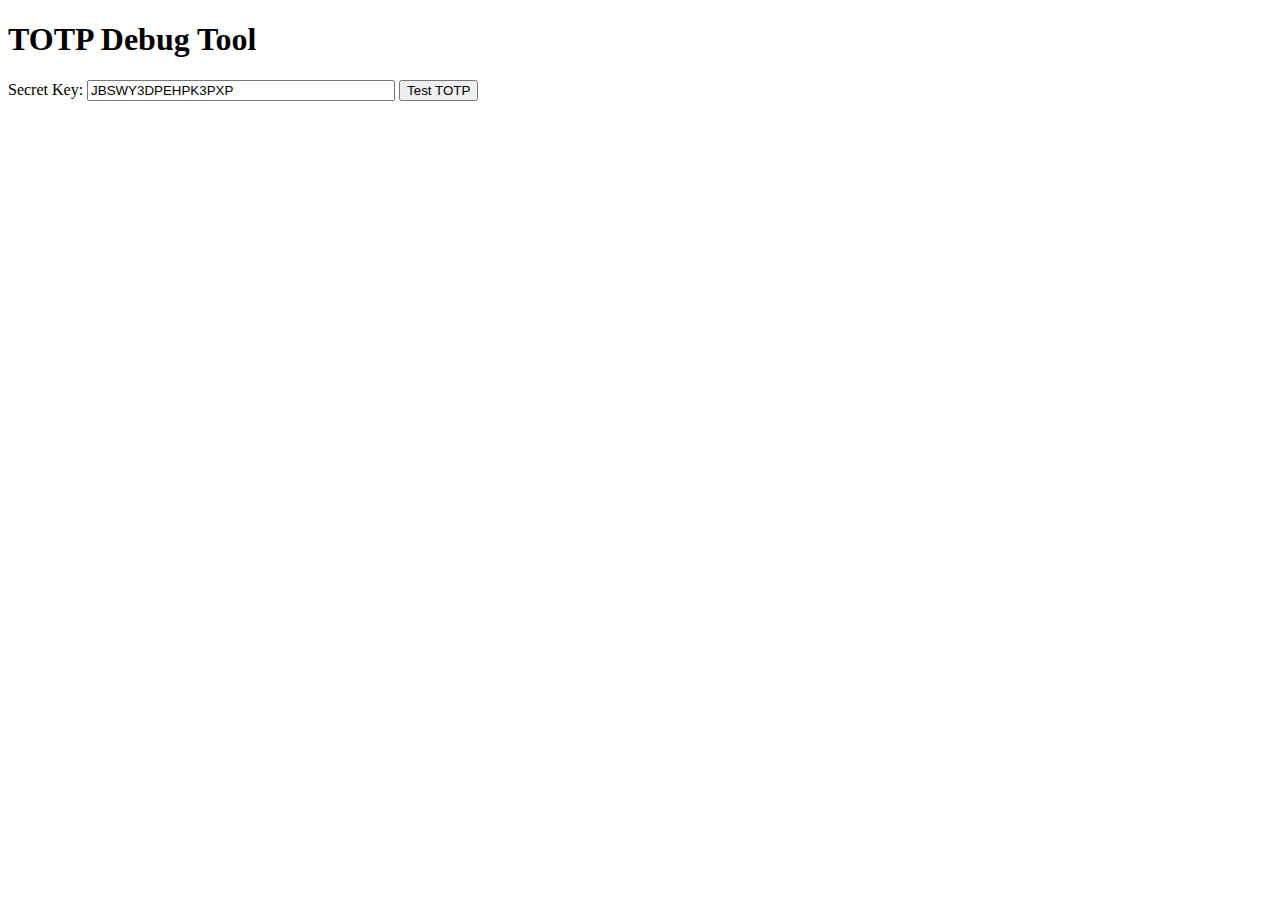
<file: debug-totp.html>
<!DOCTYPE html>
<html lang="en">
<head>
    <meta charset="UTF-8">
    <meta name="viewport" content="width=device-width, initial-scale=1.0">
    <title>TOTP Debug</title>
</head>
<body>
    <h1>TOTP Debug Tool</h1>
    
    <div>
        <label>Secret Key:</label>
        <input type="text" id="secretInput" placeholder="Enter Base32 secret" style="width: 300px;">
        <button onclick="testTOTP()">Test TOTP</button>
    </div>
    
    <div id="results" style="margin-top: 20px; font-family: monospace;"></div>
    
    <script src="js/totp.js"></script>
    <script>
        function testTOTP() {
            const secret = document.getElementById('secretInput').value.trim().toUpperCase();
            if (!secret) {
                alert('Please enter a secret key');
                return;
            }
            
            const generator = new TOTPGenerator();
            const now = Math.floor(Date.now() / 1000);
            
            // Test with current time and a few time steps
            const results = [];
            
            for (let i = -2; i <= 2; i++) {
                const testTime = now + (i * 30);
                const code = generator.generate(secret, testTime);
                const timeCounter = Math.floor(testTime / 30);
                const date = new Date(testTime * 1000);
                
                results.push({
                    offset: i,
                    time: testTime,
                    timeCounter,
                    date: date.toLocaleString(),
                    code
                });
            }
            
            // Current time details
            const currentCode = generator.generate(secret);
            const timeLeft = generator.getRemainingSeconds();
            
            let html = `
                <h3>Current TOTP Code</h3>
                <div style="font-size: 24px; color: blue; margin: 10px 0;">
                    ${currentCode}
                </div>
                <div>Time remaining: ${timeLeft} seconds</div>
                <div>Unix timestamp: ${now}</div>
                <div>Time counter (T): ${Math.floor(now / 30)}</div>
                
                <h3>TOTP Codes for Different Time Windows</h3>
                <table border="1" style="border-collapse: collapse; margin-top: 10px;">
                    <tr>
                        <th>Offset</th>
                        <th>Time</th>
                        <th>Time Counter (T)</th>
                        <th>Date/Time</th>
                        <th>TOTP Code</th>
                    </tr>
            `;
            
            results.forEach(r => {
                const isCurrent = r.offset === 0;
                html += `
                    <tr style="${isCurrent ? 'background-color: yellow;' : ''}">
                        <td>${r.offset}</td>
                        <td>${r.time}</td>
                        <td>${r.timeCounter}</td>
                        <td>${r.date}</td>
                        <td><strong>${r.code}</strong></td>
                    </tr>
                `;
            });
            
            html += `
                </table>
                
                <h3>Debug Information</h3>
                <div>Secret (cleaned): ${secret}</div>
                <div>Secret length: ${secret.length}</div>
                <div>Base32 validation: ${generator.validateSecret(secret) ? 'Valid' : 'Invalid'}</div>
            `;
            
            // Test with known test vectors
            html += `
                <h3>RFC Test Vector Validation</h3>
            `;
            
            // Known test cases from RFC 6238
            const testCases = [
                { secret: 'GEZDGNBVGY3TQOJQGEZDGNBVGY3TQOJQ', time: 1111111109, expected: '081804' },
                { secret: 'GEZDGNBVGY3TQOJQGEZDGNBVGY3TQOJQ', time: 1234567890, expected: '005924' },
                { secret: 'GEZDGNBVGY3TQOJQGEZDGNBVGY3TQOJQ', time: 2000000000, expected: '279037' }
            ];
            
            testCases.forEach(test => {
                const result = generator.generate(test.secret, test.time);
                const match = result === test.expected;
                html += `
                    <div style="color: ${match ? 'green' : 'red'};">
                        Time: ${test.time} | Expected: ${test.expected} | Got: ${result} ${match ? '✓' : '✗'}
                    </div>
                `;
            });
            
            document.getElementById('results').innerHTML = html;
        }
        
        // Auto-test with a sample secret
        document.getElementById('secretInput').value = 'JBSWY3DPEHPK3PXP'; // "Hello" in Base32
        
        // Update every second to show real-time changes
        setInterval(() => {
            const input = document.getElementById('secretInput').value;
            if (input) {
                testTOTP();
            }
        }, 1000);
    </script>
</body>
</html>
</file>
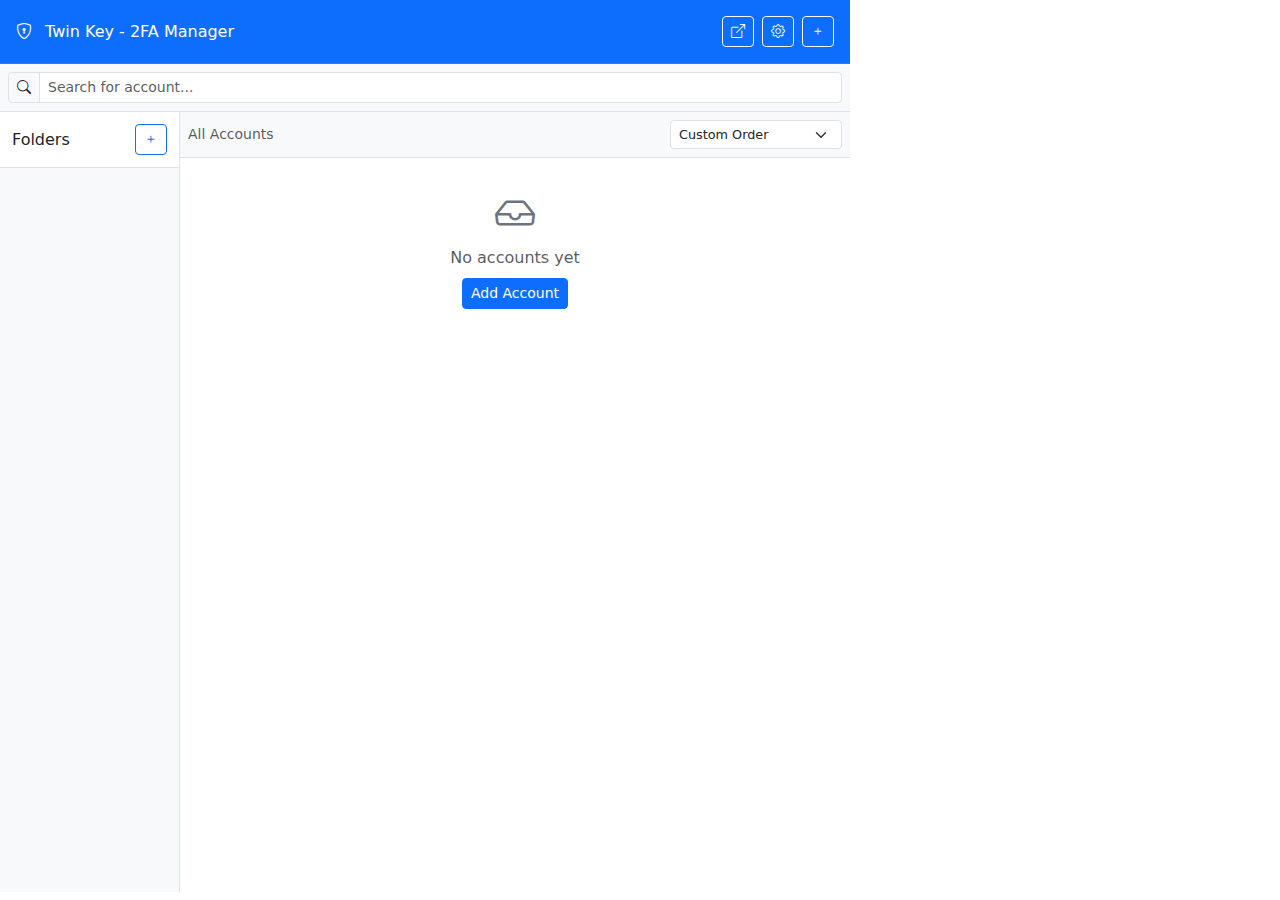
<file: popup.html>
<!DOCTYPE html>
<html lang="en" dir="ltr">
<head>
    <meta charset="UTF-8">
    <meta name="viewport" content="width=600, initial-scale=1.0">
    <title data-i18n="extension_title">Twin Key - Chrome Extension</title>
    
    <!-- Bootstrap CSS -->
    <link href="https://cdn.jsdelivr.net/npm/bootstrap@5.3.0/dist/css/bootstrap.min.css" rel="stylesheet">
    <!-- Bootstrap Icons -->
    <link rel="stylesheet" href="https://cdn.jsdelivr.net/npm/bootstrap-icons@1.11.0/font/bootstrap-icons.css">
    <!-- Custom CSS -->
    <link rel="stylesheet" href="css/popup.css">
</head>
<body>
    <!-- Header -->
    <div class="header bg-primary text-white p-3">
        <div class="d-flex justify-content-between align-items-center">
            <h6 class="mb-0">
                <i class="bi bi-shield-lock me-2"></i>
                <span data-i18n="app_title">Twin Key</span>
            </h6>
            <div class="d-flex gap-2">
                <button type="button" class="btn btn-outline-light btn-sm" id="openInTabBtn" title="Open in new tab">
                    <i class="bi bi-box-arrow-up-right"></i>
                </button>
                <button type="button" class="btn btn-outline-light btn-sm" id="settingsBtn" data-bs-toggle="modal" data-bs-target="#settingsModal">
                    <i class="bi bi-gear"></i>
                </button>
                <button type="button" class="btn btn-outline-light btn-sm" id="addAccountBtn">
                    <i class="bi bi-plus"></i>
                </button>
            </div>
        </div>
    </div>

    <!-- Search Bar -->
    <div class="search-bar p-2 bg-light">
        <div class="input-group input-group-sm">
            <span class="input-group-text">
                <i class="bi bi-search"></i>
            </span>
            <input type="text" class="form-control" id="searchInput" data-i18n="search_placeholder" placeholder="Search...">
        </div>
    </div>

    <!-- Main Content Area -->
    <div class="main-content d-flex">
        <!-- Folders Sidebar -->
        <div class="folders-sidebar" id="foldersSidebar">
            <div class="folders-header">
                <div class="d-flex justify-content-between align-items-center">
                    <h6 class="mb-0">Folders</h6>
                    <button class="btn btn-sm btn-outline-primary" id="addFolderBtn" title="Add Folder">
                        <i class="bi bi-plus"></i>
                    </button>
                </div>
            </div>
            <div class="folders-list" id="foldersList">
                <!-- Folders will be populated here -->
            </div>
        </div>

        <!-- Accounts Container -->
        <div class="accounts-section flex-fill">
            <!-- Sort Options -->
            <div class="sort-bar p-2 bg-light border-bottom">
                <div class="d-flex justify-content-between align-items-center">
                    <small class="text-muted" id="currentFolderName">All Accounts</small>
                    <div class="sort-options">
                        <select class="form-select form-select-sm" id="sortSelect" style="width: auto;">
                            <option value="custom">Custom Order</option>
                            <option value="name">Sort by Name</option>
                            <option value="service">Sort by Service</option>
                            <option value="created">Sort by Date Added</option>
                            <option value="lastUsed">Sort by Last Used</option>
                        </select>
                    </div>
                </div>
            </div>
            
            <div class="accounts-container" id="accountsContainer">
                <div class="text-center text-muted py-4" id="emptyState">
                    <i class="bi bi-inbox display-6"></i>
                    <p class="mt-2 mb-0" data-i18n="no_accounts">No accounts</p>
                    <button type="button" class="btn btn-primary btn-sm mt-2" id="addFirstAccountBtn" data-i18n="add_account">
                        Add Account
                    </button>
                </div>
            </div>
        </div>
    </div>

    <!-- Add Account Form -->
    <div class="add-account-form d-none" id="addAccountForm">
        <div class="form-header bg-light p-2 border-bottom">
            <div class="d-flex justify-content-between align-items-center">
                <h6 class="mb-0" data-i18n="add_account">Add Account</h6>
                <button type="button" class="btn btn-sm" id="closeFormBtn">
                    <i class="bi bi-x-lg"></i>
                </button>
            </div>
        </div>
        <form class="p-3" id="accountForm">
            <div class="mb-2">
                <label for="accountName" class="form-label form-label-sm" data-i18n="account_name">Account Name</label>
                <input type="text" class="form-control form-control-sm" id="accountName" required>
            </div>
            <div class="mb-2">
                <label for="serviceName" class="form-label form-label-sm" data-i18n="service_type">Service Type</label>
                <select class="form-select form-select-sm" id="serviceName" required>
                    <option value="" data-i18n="choose_service">Choose Service</option>
                    <option value="Google">Google</option>
                    <option value="Microsoft">Microsoft</option>
                    <option value="GitHub">GitHub</option>
                    <option value="Facebook">Facebook</option>
                    <option value="Twitter">Twitter</option>
                    <option value="Discord">Discord</option>
                    <option value="Amazon">Amazon</option>
                    <option value="Other">Other</option>
                </select>
            </div>
            <div class="mb-2">
                <label for="accountEmail" class="form-label form-label-sm" data-i18n="email">Email</label>
                <input type="email" class="form-control form-control-sm" id="accountEmail" required>
            </div>
            <div class="mb-2">
                <label for="accountFolder" class="form-label form-label-sm">Folder</label>
                <select class="form-select form-select-sm" id="accountFolder">
                    <option value="uncategorized">Uncategorized</option>
                </select>
            </div>
            <div class="mb-3">
                <label for="secretKey" class="form-label form-label-sm" data-i18n="secret_key">Secret Key</label>
                <input type="text" class="form-control form-control-sm" id="secretKey" required>
                <div class="form-text text-xs" data-i18n="secret_key_help">32-character Base32</div>
            </div>
            <div class="d-flex gap-2">
                <button type="submit" class="btn btn-primary btn-sm flex-fill" data-i18n="add">Add</button>
                <button type="button" class="btn btn-secondary btn-sm flex-fill" id="cancelFormBtn" data-i18n="cancel">Cancel</button>
            </div>
        </form>
    </div>

    <!-- Edit Account Form -->
    <div class="add-account-form d-none" id="editAccountForm">
        <div class="form-header bg-light p-2 border-bottom">
            <div class="d-flex justify-content-between align-items-center">
                <h6 class="mb-0">Edit Account</h6>
                <button type="button" class="btn btn-sm" id="closeEditFormBtn">
                    <i class="bi bi-x-lg"></i>
                </button>
            </div>
        </div>
        <form class="p-3" id="editAccountFormEl">
            <div class="mb-2">
                <label for="editAccountName" class="form-label form-label-sm">Account Name</label>
                <input type="text" class="form-control form-control-sm" id="editAccountName" required>
            </div>
            <div class="mb-2">
                <label for="editServiceName" class="form-label form-label-sm">Service Type</label>
                <select class="form-select form-select-sm" id="editServiceName" required>
                    <option value="">Choose Service</option>
                    <option value="Google">Google</option>
                    <option value="Microsoft">Microsoft</option>
                    <option value="GitHub">GitHub</option>
                    <option value="Facebook">Facebook</option>
                    <option value="Twitter">Twitter</option>
                    <option value="Discord">Discord</option>
                    <option value="Amazon">Amazon</option>
                    <option value="Other">Other</option>
                </select>
            </div>
            <div class="mb-2">
                <label for="editAccountEmail" class="form-label form-label-sm">Email</label>
                <input type="email" class="form-control form-control-sm" id="editAccountEmail" required>
            </div>
            <div class="mb-3">
                <label for="editAccountFolder" class="form-label form-label-sm">Folder</label>
                <select class="form-select form-select-sm" id="editAccountFolder">
                    <option value="uncategorized">Uncategorized</option>
                </select>
            </div>
            <div class="d-flex gap-2">
                <button type="submit" class="btn btn-primary btn-sm flex-fill">Save Changes</button>
                <button type="button" class="btn btn-secondary btn-sm flex-fill" id="cancelEditFormBtn">Cancel</button>
            </div>
        </form>
    </div>

    <!-- Add Folder Form -->
    <div class="add-account-form d-none" id="addFolderForm">
        <div class="form-header bg-light p-2 border-bottom">
            <div class="d-flex justify-content-between align-items-center">
                <h6 class="mb-0">Add Folder</h6>
                <button type="button" class="btn btn-sm" id="closeFolderFormBtn">
                    <i class="bi bi-x-lg"></i>
                </button>
            </div>
        </div>
        <form class="p-3" id="folderForm">
            <div class="mb-3">
                <label for="folderName" class="form-label form-label-sm">Folder Name</label>
                <input type="text" class="form-control form-control-sm" id="folderName" required>
            </div>
            <div class="mb-3">
                <label for="folderIcon" class="form-label form-label-sm">Icon (optional)</label>
                <select class="form-select form-select-sm" id="folderIcon">
                    <option value="bi-folder">📁 Default</option>
                    <option value="bi-briefcase">💼 Work</option>
                    <option value="bi-house">🏠 Personal</option>
                    <option value="bi-shield-lock">🔒 Security</option>
                    <option value="bi-code-slash">💻 Development</option>
                    <option value="bi-credit-card">💳 Finance</option>
                    <option value="bi-people">👥 Social</option>
                    <option value="bi-cloud">☁️ Cloud</option>
                </select>
            </div>
            <div class="d-flex gap-2">
                <button type="submit" class="btn btn-primary btn-sm flex-fill">Add Folder</button>
                <button type="button" class="btn btn-secondary btn-sm flex-fill" id="cancelFolderFormBtn">Cancel</button>
            </div>
        </form>
    </div>

    <!-- Account Details Modal -->
    <div class="account-details d-none" id="accountDetails">
        <div class="details-header bg-light p-2 border-bottom">
            <div class="d-flex justify-content-between align-items-center">
                <h6 class="mb-0" id="detailsTitle" data-i18n="account_details">Account Details</h6>
                <button type="button" class="btn btn-sm" id="closeDetailsBtn">
                    <i class="bi bi-x-lg"></i>
                </button>
            </div>
        </div>
        <div class="p-3" id="detailsContent">
            <!-- Account details will be populated here -->
        </div>
    </div>

    <!-- Authentication Modal -->
    <div class="modal" id="authModal" tabindex="-1">
        <div class="modal-dialog">
            <div class="modal-content">
                <div class="modal-header">
                    <h5 class="modal-title">Authenticate to Access Secrets</h5>
                </div>
                <div class="modal-body">
                    <div class="text-center mb-4">
                        <i class="bi bi-shield-lock display-4 text-primary"></i>
                        <p class="mt-2">Your OTP secrets are encrypted for security.</p>
                    </div>
                    
                    <!-- Password Auth Section -->
                    <div id="passwordSection">
                        <div class="mb-3">
                            <label for="masterPassword" class="form-label">Enter PIN/Password</label>
                            <input type="password" class="form-control" id="masterPassword" placeholder="Enter your PIN or password" maxlength="20">
                        </div>
                        <button type="button" class="btn btn-success w-100 mb-2" id="passwordAuthBtn">
                            <i class="bi bi-unlock me-2"></i>
                            Unlock
                        </button>
                        <button type="button" class="btn btn-outline-primary w-100" id="openInNewWindowAuthBtn">
                            <i class="bi bi-box-arrow-up-right me-2"></i>
                            Open in New Window
                        </button>
                    </div>
                    
                    <!-- First Time Setup -->
                    <div id="setupSection" class="d-none">
                        <div class="alert alert-info">
                            <strong>First Time Setup</strong><br>
                            Choose how you want to secure your OTP secrets:
                        </div>
                        
                        <div class="mb-3">
                            <label for="newMasterPassword" class="form-label">Create PIN/Password</label>
                            <input type="password" class="form-control mb-2" id="newMasterPassword" placeholder="Enter a 4-8 digit PIN or password" maxlength="20">
                            <div class="small text-muted">
                                Use a simple PIN (like 1234) or short password for quick access
                            </div>
                        </div>
                        
                        <button type="button" class="btn btn-success w-100" id="setupPasswordBtn">
                            <i class="bi bi-lock me-2"></i>
                            Setup Authentication
                        </button>
                    </div>
                    
                    <div class="mt-3 text-center">
                        <small class="text-muted">
                            Your data is encrypted locally and never sent to any server.
                        </small>
                    </div>
                </div>
            </div>
        </div>
    </div>

    <!-- Settings Modal -->
    <div class="modal" id="settingsModal" tabindex="-1">
        <div class="modal-dialog">
            <div class="modal-content">
                <div class="modal-header">
                    <h5 class="modal-title">Settings</h5>
                    <button type="button" class="btn-close" data-bs-dismiss="modal"></button>
                </div>
                <div class="modal-body">
                    <!-- Export Section -->
                    <div class="mb-4">
                        <h6 class="mb-3">
                            <i class="bi bi-download me-2"></i>
                            Export Data
                        </h6>
                        <p class="text-muted small">Download all your accounts and folders as a JSON file.</p>
                        <button type="button" class="btn btn-outline-primary btn-sm" id="exportBtn" data-bs-toggle="modal" data-bs-target="#exportOptionsModal">
                            <i class="bi bi-download me-1"></i>
                            Export All Data
                        </button>
                    </div>
                    
                    <!-- Import Section -->
                    <div class="mb-4">
                        <h6 class="mb-3">
                            <i class="bi bi-upload me-2"></i>
                            Import Data
                        </h6>
                        <p class="text-muted small">Upload a JSON file to restore your accounts and folders.</p>
                        <div class="d-flex gap-2 align-items-center">
                            <input type="file" class="form-control form-control-sm" id="importFile" accept=".json">
                            <button type="button" class="btn btn-outline-success btn-sm" id="importBtn" disabled>
                                <i class="bi bi-upload me-1"></i>
                                Import
                            </button>
                        </div>
                        <div class="form-text">
                            <strong>Warning:</strong> This will replace all existing data!
                        </div>
                        
                        <!-- Import Password Section (hidden by default) -->
                        <div class="mb-3 d-none" id="importPasswordSection">
                            <label for="importPassword" class="form-label">Import Password</label>
                            <input type="password" class="form-control form-control-sm" id="importPassword" placeholder="Enter the password used during export">
                            <div class="form-text">This file was encrypted during export. Enter the password to decrypt it.</div>
                        </div>
                    </div>

                    <!-- Statistics Section -->
                    <div class="mb-4">
                        <h6 class="mb-3">
                            <i class="bi bi-graph-up me-2"></i>
                            Statistics
                        </h6>
                        <div class="row text-center">
                            <div class="col-4">
                                <div class="small text-muted">Accounts</div>
                                <div class="fw-bold" id="statsAccounts">0</div>
                            </div>
                            <div class="col-4">
                                <div class="small text-muted">Folders</div>
                                <div class="fw-bold" id="statsFolders">0</div>
                            </div>
                            <div class="col-4">
                                <div class="small text-muted">Storage</div>
                                <div class="fw-bold" id="statsStorage">0 KB</div>
                            </div>
                        </div>
                    </div>

                    <!-- About Section -->
                    <div class="mb-3">
                        <h6 class="mb-3">
                            <i class="bi bi-info-circle me-2"></i>
                            About Twin Key
                        </h6>
                        <div class="small text-muted">
                            <div class="mb-2">
                                <strong>Version:</strong> 1.0.0
                            </div>
                            <div class="mb-2">
                                <strong>Developer:</strong> Tareq Nassry
                            </div>
                            <div class="mb-2">
                                <strong>Email:</strong> 
                                <a href="mailto:tareq@tareq.website" class="text-decoration-none" target="_blank">
                                    tareq@tareq.website
                                </a>
                            </div>
                            <div class="mb-2">
                                <strong>GitHub:</strong> 
                                <a href="https://github.com/TareqNet/TwinKey" class="text-decoration-none" target="_blank">
                                    TareqNet/TwinKey
                                </a>
                            </div>
                            <div class="text-center mt-3">
                                <small>🔐 Secure • 🚀 Fast • 🛡️ Private</small>
                            </div>
                        </div>
                    </div>
                </div>
                <div class="modal-footer">
                    <button type="button" class="btn btn-secondary" data-bs-dismiss="modal">Close</button>
                </div>
            </div>
        </div>
    </div>

    <!-- Toast Container -->
    <div class="toast-container position-fixed bottom-0 end-0 p-3">
        <div id="toast" class="toast" role="alert">
            <div class="toast-body">
                <span id="toastMessage"></span>
            </div>
        </div>
    </div>

    <!-- Export Options Modal -->
    <div class="modal" id="exportOptionsModal" tabindex="-1">
        <div class="modal-dialog">
            <div class="modal-content">
                <div class="modal-header">
                    <h5 class="modal-title">Export Options</h5>
                    <button type="button" class="btn-close" data-bs-dismiss="modal"></button>
                </div>
                <div class="modal-body">
                    <div class="mb-3">
                        <p class="text-muted">Choose how you want to export your data:</p>
                    </div>
                    
                    <div class="form-check mb-4">
                        <input class="form-check-input" type="radio" name="exportType" id="exportUnencrypted" value="unencrypted">
                        <label class="form-check-label" for="exportUnencrypted">
                            <strong>📄 Export without Encryption</strong>
                            <div class="small text-muted">Export as plain text. Less secure but compatible with all systems.</div>
                        </label>
                    </div>
                    
                    <div class="form-check mb-3">
                        <input class="form-check-input" type="radio" name="exportType" id="exportEncrypted" value="encrypted" checked>
                        <label class="form-check-label" for="exportEncrypted">
                            <strong>🔐 Export with Password Protection</strong>
                            <div class="small text-muted">Encrypt the export file with a password. Recommended for security.</div>
                        </label>
                    </div>
                    
                    <!-- Export Password Section -->
                    <div class="mb-3" id="exportPasswordSection">
                        <label for="exportPassword" class="form-label">Export Password</label>
                        <input type="password" class="form-control" id="exportPassword" placeholder="Enter a password to encrypt the export file">
                        <div class="form-text">Choose a strong password. You'll need this password to import the file later.</div>
                    </div>
                </div>
                <div class="modal-footer">
                    <button type="button" class="btn btn-secondary" data-bs-dismiss="modal">Cancel</button>
                    <button type="button" class="btn btn-primary" id="confirmExportBtn">
                        <i class="bi bi-download me-1"></i>
                        Export Data
                    </button>
                </div>
            </div>
        </div>
    </div>

    <!-- Custom JavaScript -->
    <script src="js/bootstrap-minimal.js"></script>
    <script src="js/i18n.js"></script>
    <script src="js/totp.js"></script>
    <script src="js/crypto.js"></script>
    <script src="js/storage.js"></script>
    <script src="js/popup.js"></script>
</body>
</html>
</file>
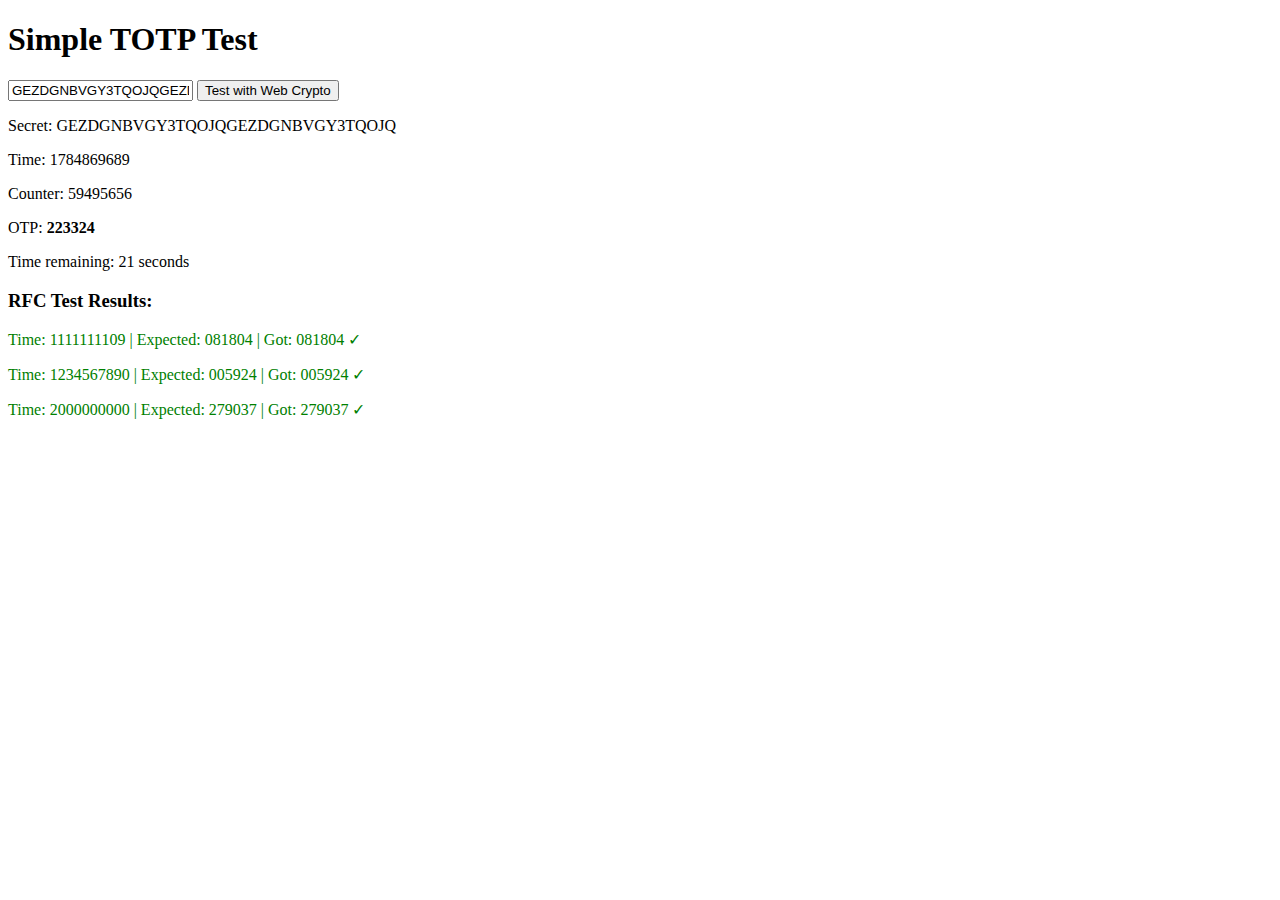
<file: simple-totp-test.html>
<!DOCTYPE html>
<html>
<head>
    <title>Simple TOTP Test</title>
</head>
<body>
    <h1>Simple TOTP Test</h1>
    <input type="text" id="secret" placeholder="Enter secret" value="GEZDGNBVGY3TQOJQGEZDGNBVGY3TQOJQ">
    <button onclick="testWithCrypto()">Test with Web Crypto</button>
    <div id="result"></div>

    <script>
        // Simple TOTP using Web Crypto API
        async function testWithCrypto() {
            const secret = document.getElementById('secret').value.trim();
            
            try {
                // Decode base32
                const key = base32ToBytes(secret);
                
                // Get current time counter
                const time = Math.floor(Date.now() / 1000);
                const counter = Math.floor(time / 30);
                
                // Convert counter to 8 bytes
                const counterBytes = new ArrayBuffer(8);
                const counterView = new DataView(counterBytes);
                counterView.setUint32(4, counter, false); // big-endian, high bits are 0
                
                // Import key for HMAC-SHA1
                const cryptoKey = await crypto.subtle.importKey(
                    'raw',
                    key,
                    { name: 'HMAC', hash: 'SHA-1' },
                    false,
                    ['sign']
                );
                
                // Generate HMAC
                const hmac = await crypto.subtle.sign('HMAC', cryptoKey, counterBytes);
                const hmacBytes = new Uint8Array(hmac);
                
                // Dynamic truncation
                const offset = hmacBytes[19] & 0x0f;
                const code = ((hmacBytes[offset] & 0x7f) << 24) |
                            ((hmacBytes[offset + 1] & 0xff) << 16) |
                            ((hmacBytes[offset + 2] & 0xff) << 8) |
                            (hmacBytes[offset + 3] & 0xff);
                
                const otp = (code % 1000000).toString().padStart(6, '0');
                
                document.getElementById('result').innerHTML = `
                    <p>Secret: ${secret}</p>
                    <p>Time: ${time}</p>
                    <p>Counter: ${counter}</p>
                    <p>OTP: <strong>${otp}</strong></p>
                    <p>Time remaining: ${30 - (time % 30)} seconds</p>
                `;
                
                // Test RFC vectors
                await testRFCVectors();
                
            } catch (error) {
                document.getElementById('result').innerHTML = `<p style="color:red;">Error: ${error.message}</p>`;
            }
        }
        
        async function testRFCVectors() {
            const testCases = [
                { secret: 'GEZDGNBVGY3TQOJQGEZDGNBVGY3TQOJQ', time: 1111111109, expected: '081804' },
                { secret: 'GEZDGNBVGY3TQOJQGEZDGNBVGY3TQOJQ', time: 1234567890, expected: '005924' },
                { secret: 'GEZDGNBVGY3TQOJQGEZDGNBVGY3TQOJQ', time: 2000000000, expected: '279037' }
            ];
            
            let rfcResults = '<h3>RFC Test Results:</h3>';
            
            for (const test of testCases) {
                try {
                    const key = base32ToBytes(test.secret);
                    const counter = Math.floor(test.time / 30);
                    
                    const counterBytes = new ArrayBuffer(8);
                    const counterView = new DataView(counterBytes);
                    counterView.setUint32(4, counter, false);
                    
                    const cryptoKey = await crypto.subtle.importKey(
                        'raw', key, { name: 'HMAC', hash: 'SHA-1' }, false, ['sign']
                    );
                    
                    const hmac = await crypto.subtle.sign('HMAC', cryptoKey, counterBytes);
                    const hmacBytes = new Uint8Array(hmac);
                    
                    const offset = hmacBytes[19] & 0x0f;
                    const code = ((hmacBytes[offset] & 0x7f) << 24) |
                                ((hmacBytes[offset + 1] & 0xff) << 16) |
                                ((hmacBytes[offset + 2] & 0xff) << 8) |
                                (hmacBytes[offset + 3] & 0xff);
                    
                    const otp = (code % 1000000).toString().padStart(6, '0');
                    const match = otp === test.expected;
                    
                    rfcResults += `<p style="color: ${match ? 'green' : 'red'};">
                        Time: ${test.time} | Expected: ${test.expected} | Got: ${otp} ${match ? '✓' : '✗'}
                    </p>`;
                } catch (error) {
                    rfcResults += `<p style="color: red;">Error testing ${test.time}: ${error.message}</p>`;
                }
            }
            
            document.getElementById('result').innerHTML += rfcResults;
        }
        
        function base32ToBytes(base32) {
            const alphabet = 'ABCDEFGHIJKLMNOPQRSTUVWXYZ234567';
            base32 = base32.replace(/\s+/g, '').replace(/=+$/, '').toUpperCase();
            
            let bits = 0;
            let value = 0;
            const output = [];
            
            for (let i = 0; i < base32.length; i++) {
                const char = base32[i];
                const index = alphabet.indexOf(char);
                if (index === -1) {
                    throw new Error(`Invalid base32 character: ${char}`);
                }
                
                value = (value << 5) | index;
                bits += 5;
                
                if (bits >= 8) {
                    output.push((value >>> (bits - 8)) & 255);
                    bits -= 8;
                }
            }
            
            return new Uint8Array(output);
        }
        
        // Auto test on load
        window.onload = () => testWithCrypto();
    </script>
</body>
</html>
</file>
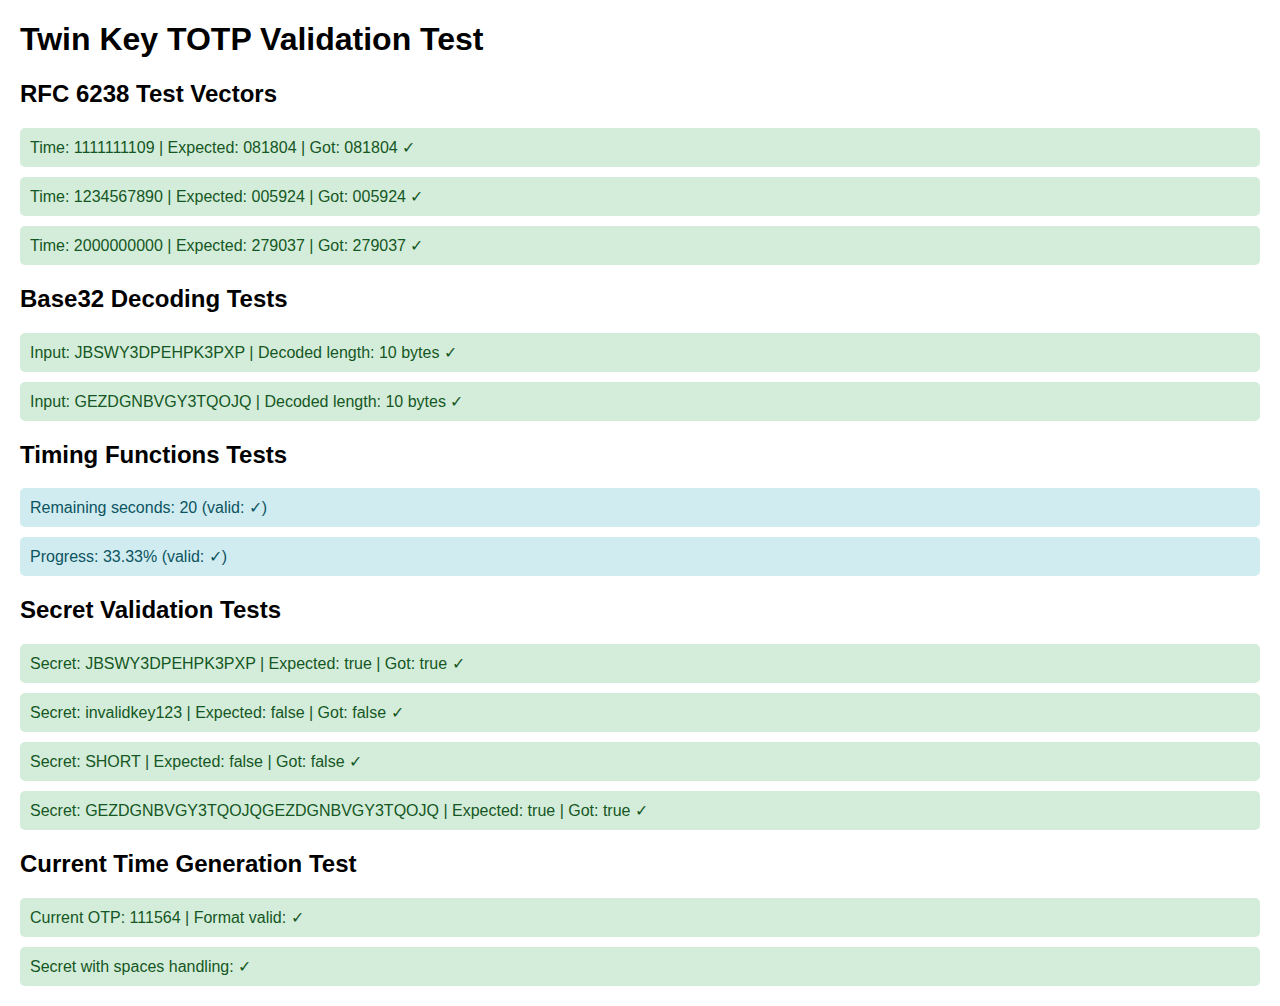
<file: test-totp-validation.html>
<!DOCTYPE html>
<html>
<head>
    <title>TwinKey TOTP Validation Test</title>
    <style>
        body { font-family: Arial, sans-serif; margin: 20px; }
        .test-result { margin: 10px 0; padding: 10px; border-radius: 5px; }
        .pass { background-color: #d4edda; color: #155724; }
        .fail { background-color: #f8d7da; color: #721c24; }
        .info { background-color: #d1ecf1; color: #0c5460; }
    </style>
</head>
<body>
    <h1>Twin Key TOTP Validation Test</h1>
    <div id="results"></div>
    
    <script src="js/totp.js"></script>
    <script>
        async function runValidationTests() {
            const results = document.getElementById('results');
            
            // Test 1: RFC 6238 Test Vectors
            results.innerHTML += '<h2>RFC 6238 Test Vectors</h2>';
            
            const generator = new TOTPGenerator();
            const testCases = [
                { secret: 'GEZDGNBVGY3TQOJQGEZDGNBVGY3TQOJQ', time: 1111111109, expected: '081804' },
                { secret: 'GEZDGNBVGY3TQOJQGEZDGNBVGY3TQOJQ', time: 1234567890, expected: '005924' },
                { secret: 'GEZDGNBVGY3TQOJQGEZDGNBVGY3TQOJQ', time: 2000000000, expected: '279037' }
            ];
            
            for (const test of testCases) {
                try {
                    const result = await generator.generate(test.secret, test.time);
                    const pass = result === test.expected;
                    
                    results.innerHTML += `
                        <div class="test-result ${pass ? 'pass' : 'fail'}">
                            Time: ${test.time} | Expected: ${test.expected} | Got: ${result} ${pass ? '✓' : '✗'}
                        </div>
                    `;
                } catch (error) {
                    results.innerHTML += `
                        <div class="test-result fail">
                            Error testing ${test.time}: ${error.message}
                        </div>
                    `;
                }
            }
            
            // Test 2: Base32 Decoding
            results.innerHTML += '<h2>Base32 Decoding Tests</h2>';
            
            const base32Tests = [
                { input: 'JBSWY3DPEHPK3PXP', expected: 'Hello' },
                { input: 'GEZDGNBVGY3TQOJQ', expected: '12345678901234567890' }
            ];
            
            for (const test of base32Tests) {
                try {
                    const decoded = generator.base32Decode(test.input);
                    const text = new TextDecoder().decode(decoded);
                    const pass = text.includes(test.expected.substring(0, 4)); // Partial match
                    
                    results.innerHTML += `
                        <div class="test-result ${pass ? 'pass' : 'info'}">
                            Input: ${test.input} | Decoded length: ${decoded.length} bytes ${pass ? '✓' : ''}
                        </div>
                    `;
                } catch (error) {
                    results.innerHTML += `
                        <div class="test-result fail">
                            Error decoding ${test.input}: ${error.message}
                        </div>
                    `;
                }
            }
            
            // Test 3: Timing Functions
            results.innerHTML += '<h2>Timing Functions Tests</h2>';
            
            const timeLeft = generator.getRemainingSeconds();
            const progress = generator.getProgress();
            
            results.innerHTML += `
                <div class="test-result info">
                    Remaining seconds: ${timeLeft} (valid: ${timeLeft >= 0 && timeLeft <= 30 ? '✓' : '✗'})
                </div>
                <div class="test-result info">
                    Progress: ${progress.toFixed(2)}% (valid: ${progress >= 0 && progress <= 100 ? '✓' : '✗'})
                </div>
            `;
            
            // Test 4: Secret Validation
            results.innerHTML += '<h2>Secret Validation Tests</h2>';
            
            const validationTests = [
                { secret: 'JBSWY3DPEHPK3PXP', shouldBeValid: true },
                { secret: 'invalidkey123', shouldBeValid: false },
                { secret: 'SHORT', shouldBeValid: false },
                { secret: 'GEZDGNBVGY3TQOJQGEZDGNBVGY3TQOJQ', shouldBeValid: true }
            ];
            
            for (const test of validationTests) {
                const isValid = generator.validateSecret(test.secret);
                const pass = isValid === test.shouldBeValid;
                
                results.innerHTML += `
                    <div class="test-result ${pass ? 'pass' : 'fail'}">
                        Secret: ${test.secret} | Expected: ${test.shouldBeValid} | Got: ${isValid} ${pass ? '✓' : '✗'}
                    </div>
                `;
            }
            
            // Test 5: Current Time Generation
            results.innerHTML += '<h2>Current Time Generation Test</h2>';
            
            try {
                const currentOTP = await generator.generate('JBSWY3DPEHPK3PXP');
                const isValidFormat = /^\d{6}$/.test(currentOTP);
                
                results.innerHTML += `
                    <div class="test-result ${isValidFormat ? 'pass' : 'fail'}">
                        Current OTP: ${currentOTP} | Format valid: ${isValidFormat ? '✓' : '✗'}
                    </div>
                `;
                
                // Test with spaces in secret
                const secretWithSpaces = 'JBSW Y3DP EHPK 3PXP';
                const otpWithSpaces = await generator.generate(secretWithSpaces);
                const sameResult = currentOTP === otpWithSpaces;
                
                results.innerHTML += `
                    <div class="test-result ${sameResult ? 'pass' : 'fail'}">
                        Secret with spaces handling: ${sameResult ? '✓' : '✗'}
                    </div>
                `;
                
            } catch (error) {
                results.innerHTML += `
                    <div class="test-result fail">
                        Error generating current OTP: ${error.message}
                    </div>
                `;
            }
        }
        
        // Run tests when page loads
        window.onload = runValidationTests;
    </script>
</body>
</html>
</file>
<file: css/popup.css>
/* Popup-specific styles for Chrome Extension */

body {
    width: 850px;
    max-height: 800px;
    min-height: 600px;
    margin: 0;
    padding: 0;
    overflow-x: hidden;
}

/* RTL/LTR Support */
html[dir="rtl"] body {
    text-align: right;
}

html[dir="ltr"] body {
    text-align: left;
}

/* Direction-specific spacing */
html[dir="rtl"] .me-1 {
    margin-left: 0.25rem !important;
    margin-right: 0;
}

html[dir="rtl"] .me-2 {
    margin-left: 0.5rem !important;
    margin-right: 0;
}

html[dir="ltr"] .me-1 {
    margin-right: 0.25rem !important;
    margin-left: 0;
}

html[dir="ltr"] .me-2 {
    margin-right: 0.5rem !important;
    margin-left: 0;
}

.header {
    border-bottom: 1px solid rgba(255, 255, 255, 0.1);
}

.search-bar {
    border-bottom: 1px solid #dee2e6;
}

/* Main Content Layout */
.main-content {
    height: calc(100vh - 120px);
}

/* Folders Sidebar */
.folders-sidebar {
    width: 180px;
    border-right: 1px solid #dee2e6;
    background: #f8f9fa;
    display: flex;
    flex-direction: column;
}

.folders-header {
    padding: 12px;
    border-bottom: 1px solid #dee2e6;
    background: white;
}

.folders-list {
    flex: 1;
    overflow-y: auto;
    padding: 8px;
}

.folder-item {
    padding: 8px 12px;
    margin-bottom: 4px;
    border-radius: 6px;
    cursor: pointer;
    transition: all 0.2s;
    display: flex;
    align-items: center;
    justify-content: space-between;
    font-size: 0.85rem;
}

.folder-item:hover {
    background: rgba(0, 123, 255, 0.1);
}

.folder-item.active {
    background: #007bff;
    color: white;
}

.folder-item .folder-info {
    display: flex;
    align-items: center;
    gap: 8px;
}

.folder-item .folder-count {
    background: rgba(0, 0, 0, 0.1);
    padding: 2px 6px;
    border-radius: 12px;
    font-size: 0.7rem;
}

.folder-item.active .folder-count {
    background: rgba(255, 255, 255, 0.2);
}

.folder-options {
    opacity: 0;
    transition: opacity 0.2s;
}

.folder-item:hover .folder-options {
    opacity: 1;
}

.folder-options .dropdown-toggle {
    border: none;
    background: none;
    color: inherit;
    padding: 2px;
    font-size: 0.8rem;
}

/* Accounts Section */
.accounts-section {
    display: flex;
    flex-direction: column;
}

.sort-bar {
    border-bottom: 1px solid #dee2e6;
}

.accounts-container {
    flex: 1;
    overflow-y: auto;
    padding: 8px;
}

/* Account Card Styles */
.account-card {
    border: 1px solid #dee2e6;
    border-radius: 6px;
    margin-bottom: 6px;
    padding: 8px;
    background: white;
    transition: all 0.2s ease;
}

.account-card:hover {
    border-color: #007bff;
    box-shadow: 0 2px 4px rgba(0, 123, 255, 0.1);
}

.account-header {
    display: flex;
    justify-content: space-between;
    align-items: center;
    margin-bottom: 8px;
}

.account-buttons {
    display: flex;
    align-items: center;
    gap: 4px;
}

.account-service {
    font-size: 0.75rem;
    color: #6c757d;
    background: #f8f9fa;
    padding: 2px 6px;
    border-radius: 4px;
}

.account-folder-badge {
    font-size: 0.7rem;
    color: #0056b3;
    background: rgba(0, 123, 255, 0.1);
    padding: 2px 6px;
    border-radius: 4px;
    border: 1px solid rgba(0, 123, 255, 0.2);
}

.account-order-number {
    display: flex;
    align-items: center;
    justify-content: center;
    width: 24px;
    height: 24px;
    background: #007bff;
    color: white;
    border-radius: 50%;
    font-size: 0.75rem;
    font-weight: bold;
    min-width: 24px;
}

.drag-handle {
    color: #6c757d;
    cursor: grab;
    padding: 6px;
    border-radius: 4px;
    font-size: 0.9rem;
    opacity: 0.6;
    transition: all 0.2s;
    display: flex;
    align-items: center;
    justify-content: center;
}

.drag-handle:hover {
    opacity: 1;
    background-color: rgba(0, 123, 255, 0.1);
    color: #007bff;
}

.drag-handle:active {
    cursor: grabbing;
    background-color: rgba(0, 123, 255, 0.2);
}

.account-card.dragging {
    opacity: 0.8;
    transform: rotate(2deg);
    border: 2px solid #007bff;
    box-shadow: 0 4px 8px rgba(0, 123, 255, 0.3);
    z-index: 1000;
    position: relative;
}

/* Drop Zones */
.drop-zone {
    height: 4px;
    background: transparent;
    transition: all 0.2s ease;
    margin: 4px 0;
    border-radius: 2px;
    opacity: 0;
    transform: scaleY(0);
    position: relative;
}

.drop-zone.visible {
    opacity: 1;
    transform: scaleY(1);
    height: 12px;
    background: rgba(0, 123, 255, 0.3);
    border: 2px dashed #007bff;
    margin: 8px 0;
}

.drop-zone.drag-over {
    background: rgba(0, 123, 255, 0.5);
    border-color: #0056b3;
    box-shadow: 0 0 8px rgba(0, 123, 255, 0.4);
}

.drop-zone::before {
    content: '';
    position: absolute;
    left: 50%;
    top: 50%;
    transform: translate(-50%, -50%);
    width: 40px;
    height: 2px;
    background: #007bff;
    border-radius: 1px;
    opacity: 0;
    transition: opacity 0.2s ease;
}

.drop-zone.visible::before {
    opacity: 0.8;
}

.drop-zone.drag-over::before {
    opacity: 1;
    background: #0056b3;
}

.account-name {
    font-weight: 500;
    margin-bottom: 2px;
    color: #212529;
    font-size: 0.9rem;
}

.account-email {
    font-size: 0.75rem;
    color: #6c757d;
    margin-bottom: 6px;
}

.otp-section {
    display: flex;
    justify-content: space-between;
    align-items: center;
    background: #f8f9fa;
    padding: 6px 8px;
    border-radius: 4px;
    border: 1px solid #e9ecef;
}

.otp-left-section {
    display: flex;
    align-items: center;
    gap: 8px;
}

.otp-section .otp-code {
    margin: 0;
}

.otp-section .copy-btn {
    margin: 0;
}

.otp-code {
    font-family: 'Courier New', monospace;
    font-size: 1.1rem;
    font-weight: bold;
    color: #007bff;
    letter-spacing: 1px;
}

.otp-timer {
    width: 24px;
    height: 24px;
    border-radius: 50%;
    display: flex;
    align-items: center;
    justify-content: center;
    font-size: 0.75rem;
    font-weight: bold;
    background: #28a745;
    color: white;
    position: relative;
}

.otp-timer.warning {
    background: #ffc107;
    color: #000;
}

.otp-timer.danger {
    background: #dc3545;
    color: white;
}

.copy-btn {
    background: transparent;
    border: none;
    color: #007bff;
    cursor: pointer;
    padding: 4px;
    border-radius: 4px;
    transition: background-color 0.2s;
}

.copy-btn:hover {
    background: rgba(0, 123, 255, 0.1);
}

.options-btn {
    background: transparent;
    border: none;
    color: #6c757d;
    cursor: pointer;
    padding: 4px;
    border-radius: 4px;
    transition: all 0.2s;
    font-size: 0.9rem;
}

.options-btn:hover {
    background: rgba(108, 117, 125, 0.1);
    color: #495057;
}

.dropdown-menu {
    font-size: 0.8rem;
    min-width: 120px;
    display: none;
    position: absolute;
    top: 100%;
    left: 0;
    z-index: 1000;
    float: left;
    min-width: 10rem;
    padding: 0.5rem 0;
    margin: 0.125rem 0 0;
    color: #212529;
    background-color: #fff;
    background-clip: padding-box;
    border: 1px solid rgba(0, 0, 0, 0.15);
    border-radius: 0.375rem;
    box-shadow: 0 0.5rem 1rem rgba(0, 0, 0, 0.175);
}

.dropdown-menu.show {
    display: block;
}

.dropdown-menu-end {
    right: 0;
    left: auto;
}

.dropdown-item {
    padding: 6px 12px;
    font-size: 0.8rem;
    display: block;
    width: 100%;
    clear: both;
    font-weight: 400;
    color: #212529;
    text-align: inherit;
    white-space: nowrap;
    background-color: transparent;
    border: 0;
    text-decoration: none;
}

.dropdown-item:hover,
.dropdown-item:focus {
    background-color: #f8f9fa;
    color: #1e2125;
}

.dropdown-item.text-danger:hover {
    background-color: #f8d7da;
    color: #721c24;
}

.dropdown-divider {
    height: 0;
    margin: 0.5rem 0;
    overflow: hidden;
    border-top: 1px solid rgba(0, 0, 0, 0.15);
}

/* Form Styles */
.add-account-form,
.account-details {
    position: absolute;
    top: 0;
    left: 0;
    right: 0;
    bottom: 0;
    background: white;
    z-index: 1000;
}

.form-header,
.details-header {
    border-bottom: 1px solid #dee2e6;
}

.form-label-sm {
    font-size: 0.8rem;
    font-weight: 500;
    margin-bottom: 4px;
}

.form-control-sm,
.form-select-sm {
    font-size: 0.8rem;
}

.text-xs {
    font-size: 0.7rem;
}

/* Toast styles */
.toast {
    font-size: 0.8rem;
}

/* Empty state */
#emptyState i {
    color: #6c757d;
    margin-bottom: 16px;
}

/* Scrollbar styling */
.accounts-container::-webkit-scrollbar {
    width: 4px;
}

.accounts-container::-webkit-scrollbar-track {
    background: #f1f1f1;
    border-radius: 4px;
}

.accounts-container::-webkit-scrollbar-thumb {
    background: #c1c1c1;
    border-radius: 4px;
}

.accounts-container::-webkit-scrollbar-thumb:hover {
    background: #a1a1a1;
}

/* Progress ring for timer */
.timer-ring {
    width: 24px;
    height: 24px;
    position: relative;
}

.timer-ring svg {
    width: 100%;
    height: 100%;
    transform: rotate(-90deg);
}

.timer-ring circle {
    fill: none;
    stroke-width: 2;
}

.timer-ring .background {
    stroke: rgba(255, 255, 255, 0.3);
}

.timer-ring .progress {
    stroke: white;
    stroke-linecap: round;
    transition: stroke-dashoffset 1s linear;
}

/* Full App Button Styling */
#openFullAppBtn {
    background-color: rgba(255, 255, 255, 0.1);
    border-color: rgba(255, 255, 255, 0.3);
    transition: all 0.2s ease;
}

#openFullAppBtn:hover {
    background-color: rgba(255, 255, 255, 0.2);
    border-color: rgba(255, 255, 255, 0.5);
    transform: translateY(-1px);
}

/* Responsive adjustments */
@media (max-width: 500px) {
    body {
        width: 450px;
    }
    
    .otp-code {
        font-size: 1rem;
    }
}

/* Language Direction Transitions */
.language-transition {
    transition: all 0.3s ease;
}

html[dir="rtl"] .account-card,
html[dir="rtl"] .form-header,
html[dir="rtl"] .details-header {
    transform: scaleX(-1) scaleX(1);
    transition: all 0.3s ease;
}

/* RTL-specific adjustments */
html[dir="rtl"] .otp-section {
    direction: ltr; /* Keep OTP codes left-to-right */
}

html[dir="rtl"] .otp-code {
    text-align: left;
}

html[dir="rtl"] .copy-btn {
    margin-right: 0;
    margin-left: 8px;
}

html[dir="ltr"] .copy-btn {
    margin-left: 0;
    margin-right: 8px;
}

/* Animation classes */
.fade-in {
    animation: fadeIn 0.3s ease-in;
}

@keyframes fadeIn {
    from { opacity: 0; transform: translateY(10px); }
    to { opacity: 1; transform: translateY(0); }
}

.copy-success {
    animation: copySuccess 0.3s ease;
}

@keyframes copySuccess {
    0% { transform: scale(1); }
    50% { transform: scale(1.1); background-color: #28a745; }
    100% { transform: scale(1); }
}

/* Language Toggle Button */
#languageSelector {
    transition: all 0.2s ease;
}

#languageSelector:hover {
    transform: scale(1.1);
}

/* Modal Styles - Bootstrap replacement */
.modal {
    position: fixed;
    top: 0;
    left: 0;
    z-index: 1055;
    display: none;
    width: 100%;
    height: 100%;
    overflow-x: hidden;
    overflow-y: auto;
    outline: 0;
    background-color: rgba(0, 0, 0, 0.5);
}

.modal.show {
    display: block !important;
}

.modal-dialog {
    position: relative;
    width: auto;
    margin: 0.5rem;
    pointer-events: none;
}

.modal-content {
    position: relative;
    display: flex;
    flex-direction: column;
    width: 100%;
    pointer-events: auto;
    background-color: #fff;
    background-clip: padding-box;
    border: 1px solid rgba(0, 0, 0, 0.2);
    border-radius: 0.5rem;
    outline: 0;
}

.modal-header {
    display: flex;
    flex-shrink: 0;
    align-items: center;
    justify-content: space-between;
    padding: 1rem 1rem;
    border-bottom: 1px solid #dee2e6;
    border-top-left-radius: calc(0.5rem - 1px);
    border-top-right-radius: calc(0.5rem - 1px);
}

.modal-body {
    position: relative;
    flex: 1 1 auto;
    padding: 1rem;
}

.modal-footer {
    display: flex;
    flex-wrap: wrap;
    flex-shrink: 0;
    align-items: center;
    justify-content: flex-end;
    padding: 0.75rem;
    border-top: 1px solid #dee2e6;
    border-bottom-right-radius: calc(0.5rem - 1px);
    border-bottom-left-radius: calc(0.5rem - 1px);
}

.btn-close {
    box-sizing: content-box;
    width: 1em;
    height: 1em;
    padding: 0.25em 0.25em;
    color: #000;
    background: transparent url("data:image/svg+xml,%3csvg xmlns='http://www.w3.org/2000/svg' viewBox='0 0 16 16' fill='%23000'%3e%3cpath d='m.235 1.027 14.738 14.738a.75.75 0 1 0 1.06-1.06L1.295.966a.75.75 0 1 0-1.06 1.061z'/%3e%3cpath d='M14.973 14.973 1.027.027a.75.75 0 0 0-1.06 1.06L14.673 15.09a.75.75 0 0 0 1.3-.6V1.027z'/%3e%3c/svg%3e") center/1em auto no-repeat;
    border: 0;
    border-radius: 0.375rem;
    opacity: 0.5;
}

.btn-close:hover {
    color: #000;
    text-decoration: none;
    opacity: 0.75;
}

/* Toast styles */
.toast {
    background-color: rgba(255, 255, 255, 0.85);
    backdrop-filter: blur(10px);
    border: 1px solid rgba(0, 0, 0, 0.1);
    border-radius: 0.375rem;
    max-width: 350px;
    font-size: 0.875rem;
    color: rgba(33, 37, 41, 0.75);
    display: none;
}

.toast.show {
    display: block;
}

.toast-body {
    padding: 0.75rem;
}
</file>
